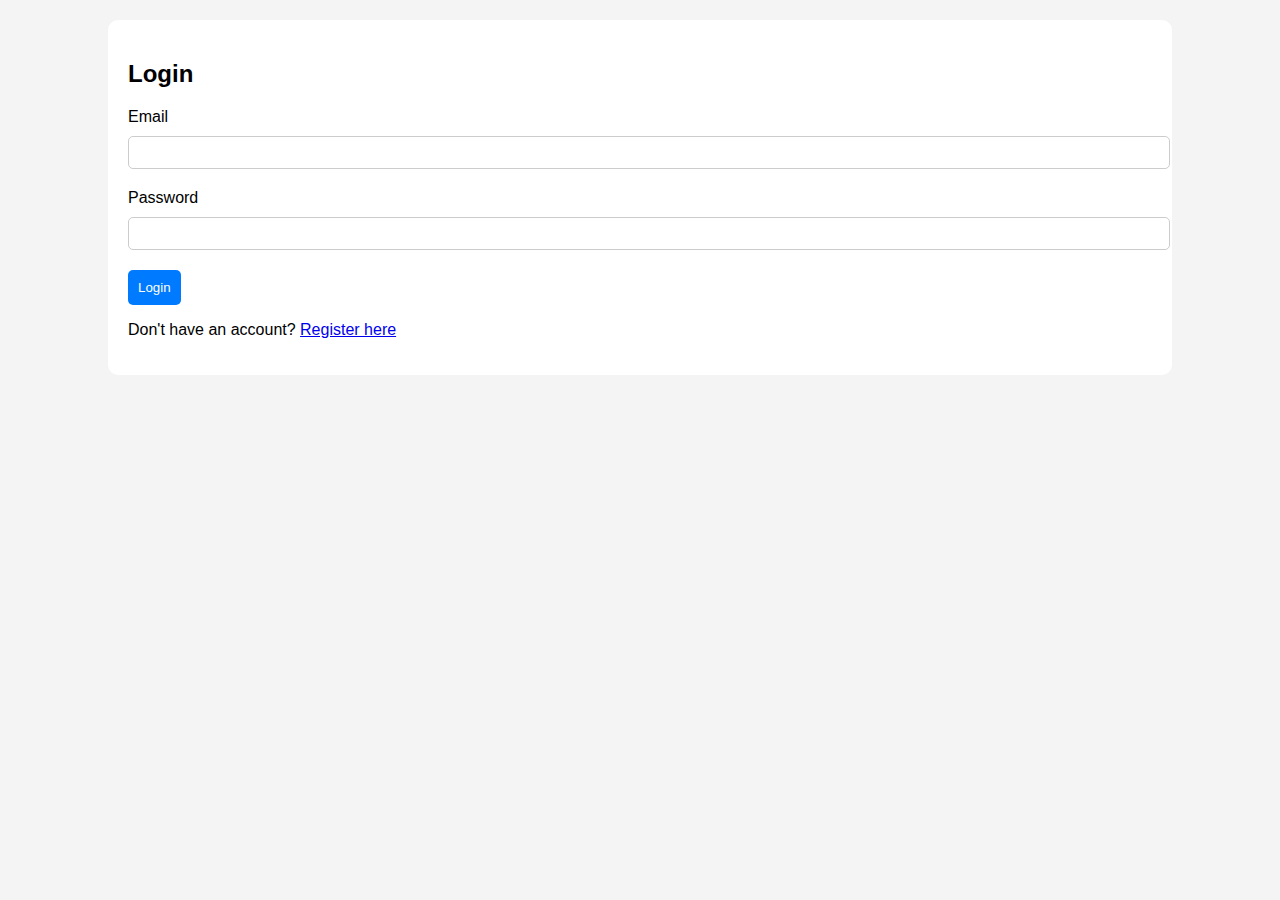
<file: sample_html_strsystem/index.html>
<!DOCTYPE html>
<html>
<head>
  <title>Login - Teacher Management</title>
  <link rel="stylesheet" href="style.css">
</head>
<body>
<div class="container form-container">
  <h2>Login</h2>
  <form action="/login" method="POST">
    <label>Email</label>
    <input type="email" name="email" required>

    <label>Password</label>
    <input type="password" name="password" required>

    <button type="submit">Login</button>
    <p>Don't have an account? <a href="register.html">Register here</a></p>
  </form>
</div>
</body>
</html>
</file>
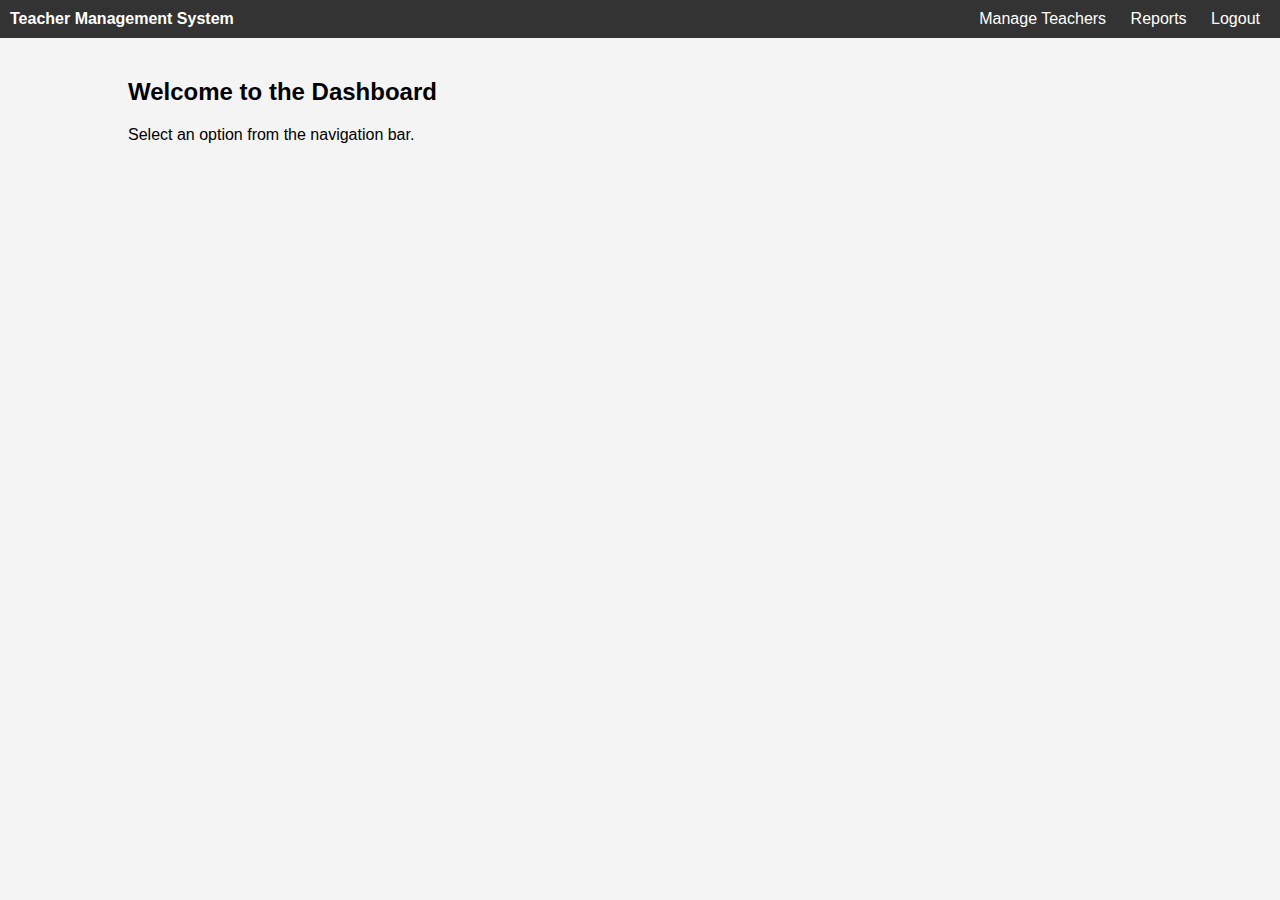
<file: sample_html_strsystem/dashboard.html>
<!DOCTYPE html>
<html>
<head>
  <title>Dashboard - Teacher Management</title>
  <link rel="stylesheet" href="style.css">
</head>
<body>
<div class="flex-nav">
  <div><strong>Teacher Management System</strong></div>
  <div>
    <a href="manage_teacher.html">Manage Teachers</a>
    <a href="#">Reports</a>
    <a href="#">Logout</a>
  </div>
</div>
<div class="container">
  <h2>Welcome to the Dashboard</h2>
  <p>Select an option from the navigation bar.</p>
</div>
</body>
</html>
</file>
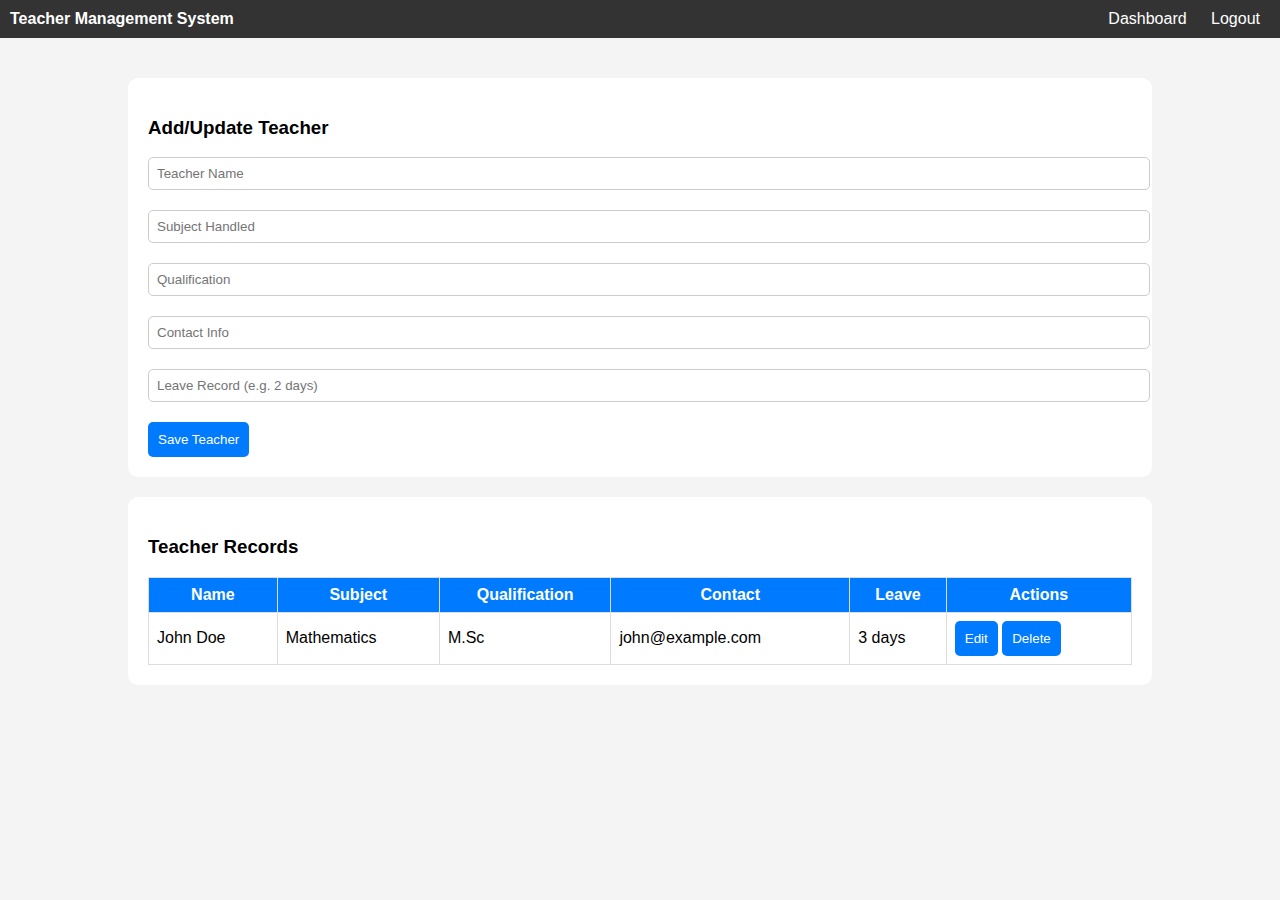
<file: sample_html_strsystem/manage_teacher.html>
<!DOCTYPE html>
<html>
<head>
  <title>Manage Teachers</title>
  <link rel="stylesheet" href="style.css">
</head>
<body>
<div class="flex-nav">
  <div><strong>Teacher Management System</strong></div>
  <div>
    <a href="dashboard.html">Dashboard</a>
    <a href="#">Logout</a>
  </div>
</div>

<div class="container">
  <div class="form-container">
    <h3>Add/Update Teacher</h3>
    <form action="/save_teacher" method="POST">
      <input type="text" name="name" placeholder="Teacher Name" required>
      <input type="text" name="subject" placeholder="Subject Handled" required>
      <input type="text" name="qualification" placeholder="Qualification">
      <input type="text" name="contact" placeholder="Contact Info">
      <input type="text" name="leave_record" placeholder="Leave Record (e.g. 2 days)">
      <button type="submit">Save Teacher</button>
    </form>
  </div>

  <div class="table-container">
    <h3>Teacher Records</h3>
    <table>
      <thead>
        <tr>
          <th>Name</th>
          <th>Subject</th>
          <th>Qualification</th>
          <th>Contact</th>
          <th>Leave</th>
          <th>Actions</th>
        </tr>
      </thead>
      <tbody>
        <!-- Sample Row -->
        <tr>
          <td>John Doe</td>
          <td>Mathematics</td>
          <td>M.Sc</td>
          <td>john@example.com</td>
          <td>3 days</td>
          <td>
            <button>Edit</button>
            <button>Delete</button>
          </td>
        </tr>
      </tbody>
    </table>
  </div>
</div>
</body>
</html>
</file>
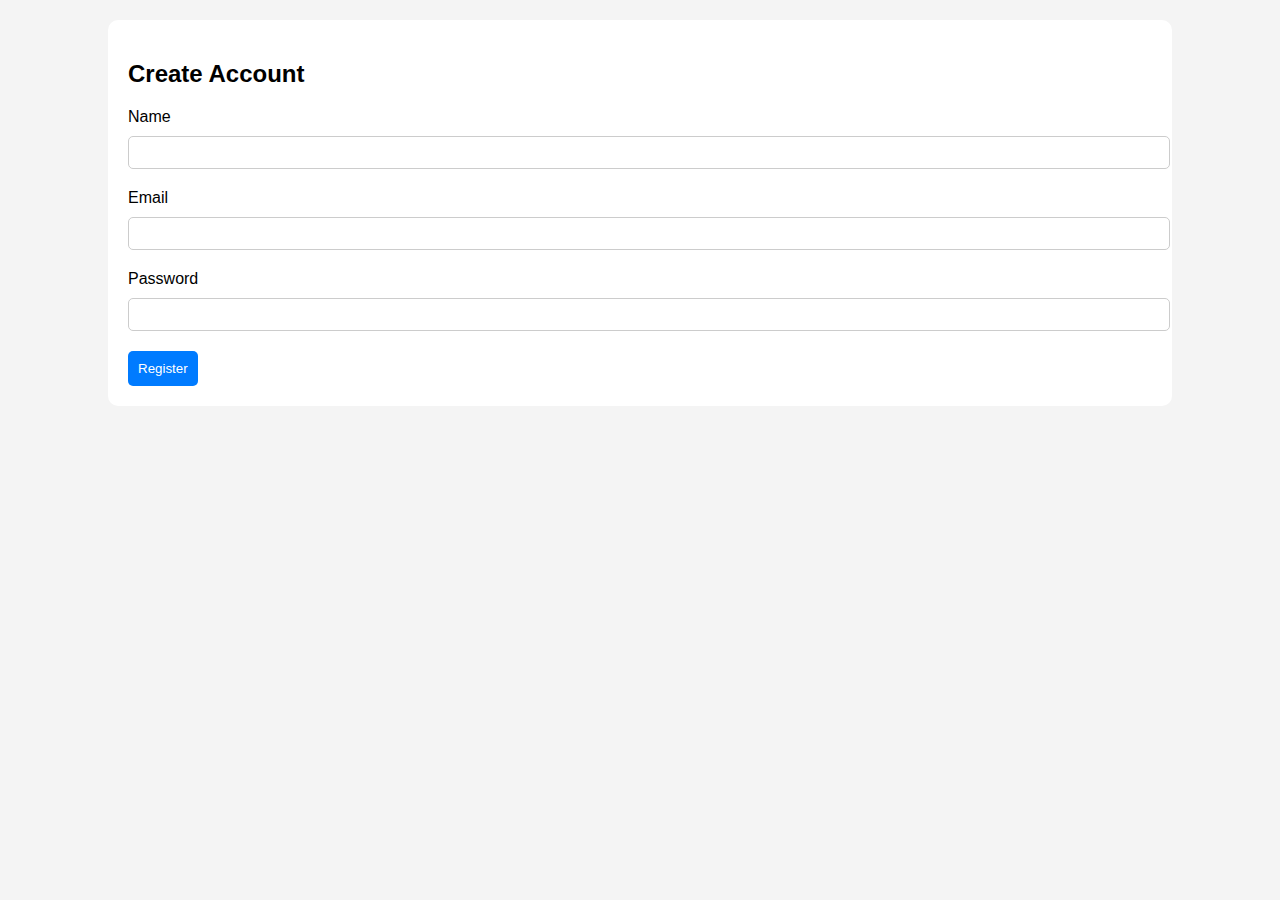
<file: sample_html_strsystem/register.html>
<!DOCTYPE html>
<html>
<head>
  <title>Register - Teacher Management</title>
  <link rel="stylesheet" href="style.css">
</head>
<body>
<div class="container form-container">
  <h2>Create Account</h2>
  <form action="/register" method="POST">
    <label>Name</label>
    <input type="text" name="name" required>

    <label>Email</label>
    <input type="email" name="email" required>

    <label>Password</label>
    <input type="password" name="password" required>

    <button type="submit">Register</button>
  </form>
</div>
</body>
</html>
</file>
<file: sample_html_strsystem/style.css>
/* style.css */
body {
  margin: 0;
  font-family: Arial, sans-serif;
  background-color: #f4f4f4;
}

.container {
  width: 80%;
  margin: auto;
  padding: 20px;
}

.flex-nav {
  display: flex;
  background-color: #333;
  padding: 10px;
  justify-content: space-between;
  color: #fff;
}

.flex-nav a {
  color: white;
  margin: 0 10px;
  text-decoration: none;
}

.form-container, .table-container {
  background: white;
  padding: 20px;
  margin-top: 20px;
  border-radius: 10px;
}

input, select {
  display: block;
  width: 100%;
  padding: 8px;
  margin-top: 10px;
  margin-bottom: 20px;
  border-radius: 5px;
  border: 1px solid #ccc;
}

button {
  background-color: #007bff;
  color: white;
  padding: 10px;
  border: none;
  border-radius: 5px;
  cursor: pointer;
}

button:hover {
  background-color: #0056b3;
}

table {
  width: 100%;
  border-collapse: collapse;
}

table, th, td {
  border: 1px solid #ddd;
  padding: 8px;
}

th {
  background-color: #007bff;
  color: white;
}
</file>
